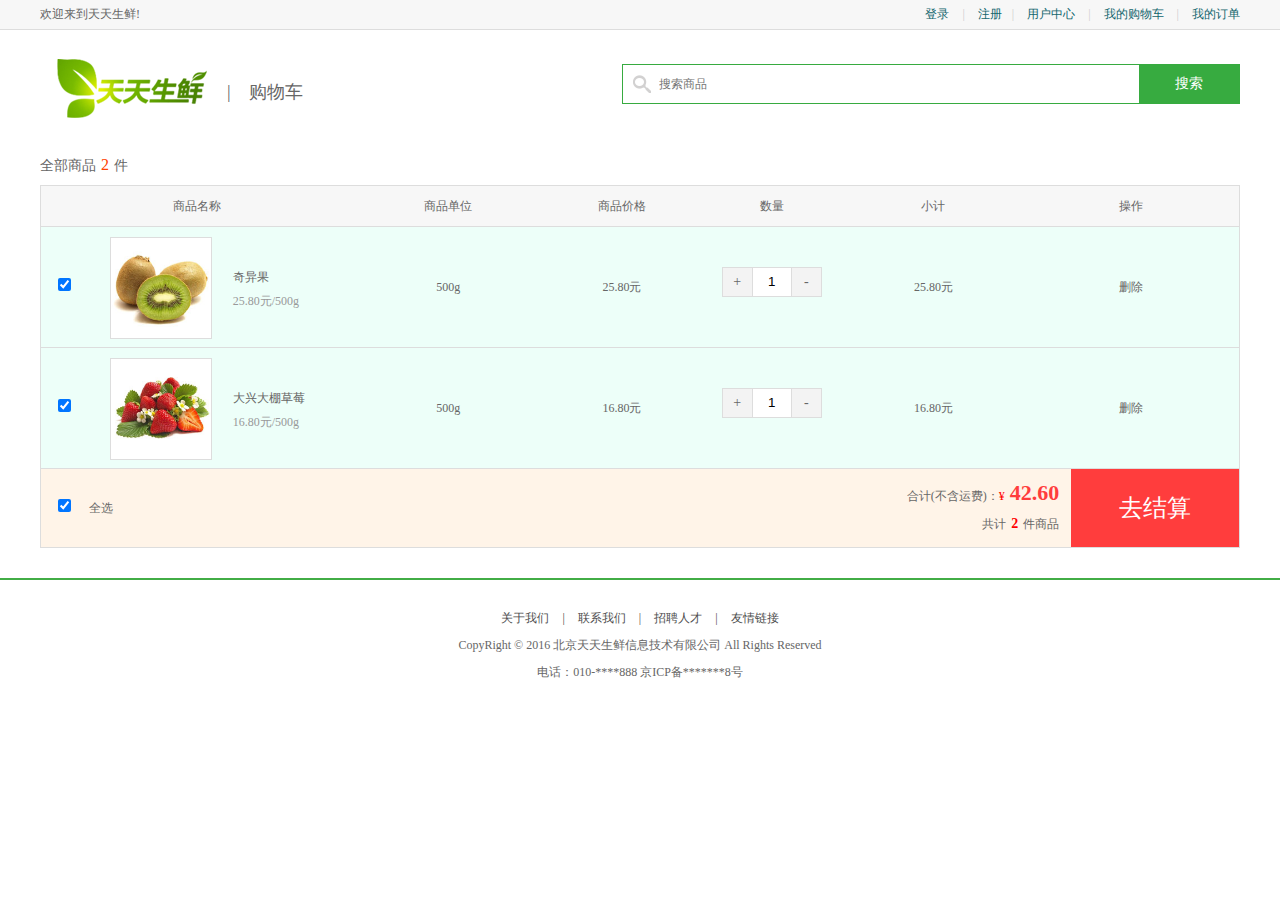
<file: static/cart.html>
<!DOCTYPE html PUBLIC "-//W3C//DTD XHTML 1.0 Transitional//EN" "http://www.w3.org/TR/xhtml1/DTD/xhtml1-transitional.dtd">
<html xmlns="http://www.w3.org/1999/xhtml" xml:lang="en">
<head>
	<meta http-equiv="Content-Type" content="text/html;charset=UTF-8">
	<title>天天生鲜-购物车</title>
	<link rel="stylesheet" type="text/css" href="css/reset.css">
	<link rel="stylesheet" type="text/css" href="css/main.css">
</head>
<body>
	<div class="header_con">
		<div class="header">
			<div class="welcome fl">欢迎来到天天生鲜!</div>
			<div class="fr">
				<div class="login_info fl">
					欢迎您：<em>张 山</em>
				</div>
				<div class="login_btn fl">
					<a href="login.html">登录</a>
					<span>|</span>
					<a href="../templates/register.html">注册</a>
				</div>
				<div class="user_link fl">
					<span>|</span>
					<a href="user_center_info.html">用户中心</a>
					<span>|</span>
					<a href="cart.html">我的购物车</a>
					<span>|</span>
					<a href="user_center_order.html">我的订单</a>
				</div>
			</div>
		</div>		
	</div>

	<div class="search_bar clearfix">
		<a href="index.html" class="logo fl"><img src="images/logo.png"></a>
		<div class="sub_page_name fl">|&nbsp;&nbsp;&nbsp;&nbsp;购物车</div>
		<div class="search_con fr">
			<input type="text" class="input_text fl" name="" placeholder="搜索商品">
			<input type="button" class="input_btn fr" name="" value="搜索">
		</div>		
	</div>

	<div class="total_count">全部商品<em>2</em>件</div>	
	<ul class="cart_list_th clearfix">
		<li class="col01">商品名称</li>
		<li class="col02">商品单位</li>
		<li class="col03">商品价格</li>
		<li class="col04">数量</li>
		<li class="col05">小计</li>
		<li class="col06">操作</li>
	</ul>
	<ul class="cart_list_td clearfix">
		<li class="col01"><input type="checkbox" name="" checked></li>
		<li class="col02"><img src="images/goods/goods012.jpg"></li>
		<li class="col03">奇异果<br><em>25.80元/500g</em></li>
		<li class="col04">500g</li>
		<li class="col05">25.80元</li>
		<li class="col06">
			<div class="num_add">
				<a href="javascript:;" class="add fl">+</a>
				<input type="text" class="num_show fl" value="1">	
				<a href="javascript:;" class="minus fl">-</a>	
			</div>
		</li>
		<li class="col07">25.80元</li>
		<li class="col08"><a href="javascript:;">删除</a></li>
	</ul>

	<ul class="cart_list_td clearfix">
		<li class="col01"><input type="checkbox" name="" checked></li>
		<li class="col02"><img src="images/goods/goods003.jpg"></li>
		<li class="col03">大兴大棚草莓<br><em>16.80元/500g</em></li>
		<li class="col04">500g</li>
		<li class="col05">16.80元</li>
		<li class="col06">
			<div class="num_add">
				<a href="javascript:;" class="add fl">+</a>
				<input type="text" class="num_show fl" value="1">	
				<a href="javascript:;" class="minus fl">-</a>	
			</div>
		</li>
		<li class="col07">16.80元</li>
		<li class="col08"><a href="javascript:;">删除</a></li>
	</ul>
	

	<ul class="settlements">
		<li class="col01"><input type="checkbox" name="" checked=""></li>
		<li class="col02">全选</li>
		<li class="col03">合计(不含运费)：<span>¥</span><em>42.60</em><br>共计<b>2</b>件商品</li>
		<li class="col04"><a href="place_order.html">去结算</a></li>
	</ul>

	<div class="footer">
		<div class="foot_link">
			<a href="#">关于我们</a>
			<span>|</span>
			<a href="#">联系我们</a>
			<span>|</span>
			<a href="#">招聘人才</a>
			<span>|</span>
			<a href="#">友情链接</a>		
		</div>
		<p>CopyRight © 2016 北京天天生鲜信息技术有限公司 All Rights Reserved</p>
		<p>电话：010-****888    京ICP备*******8号</p>
	</div>
	
</body>
</html>
</file>
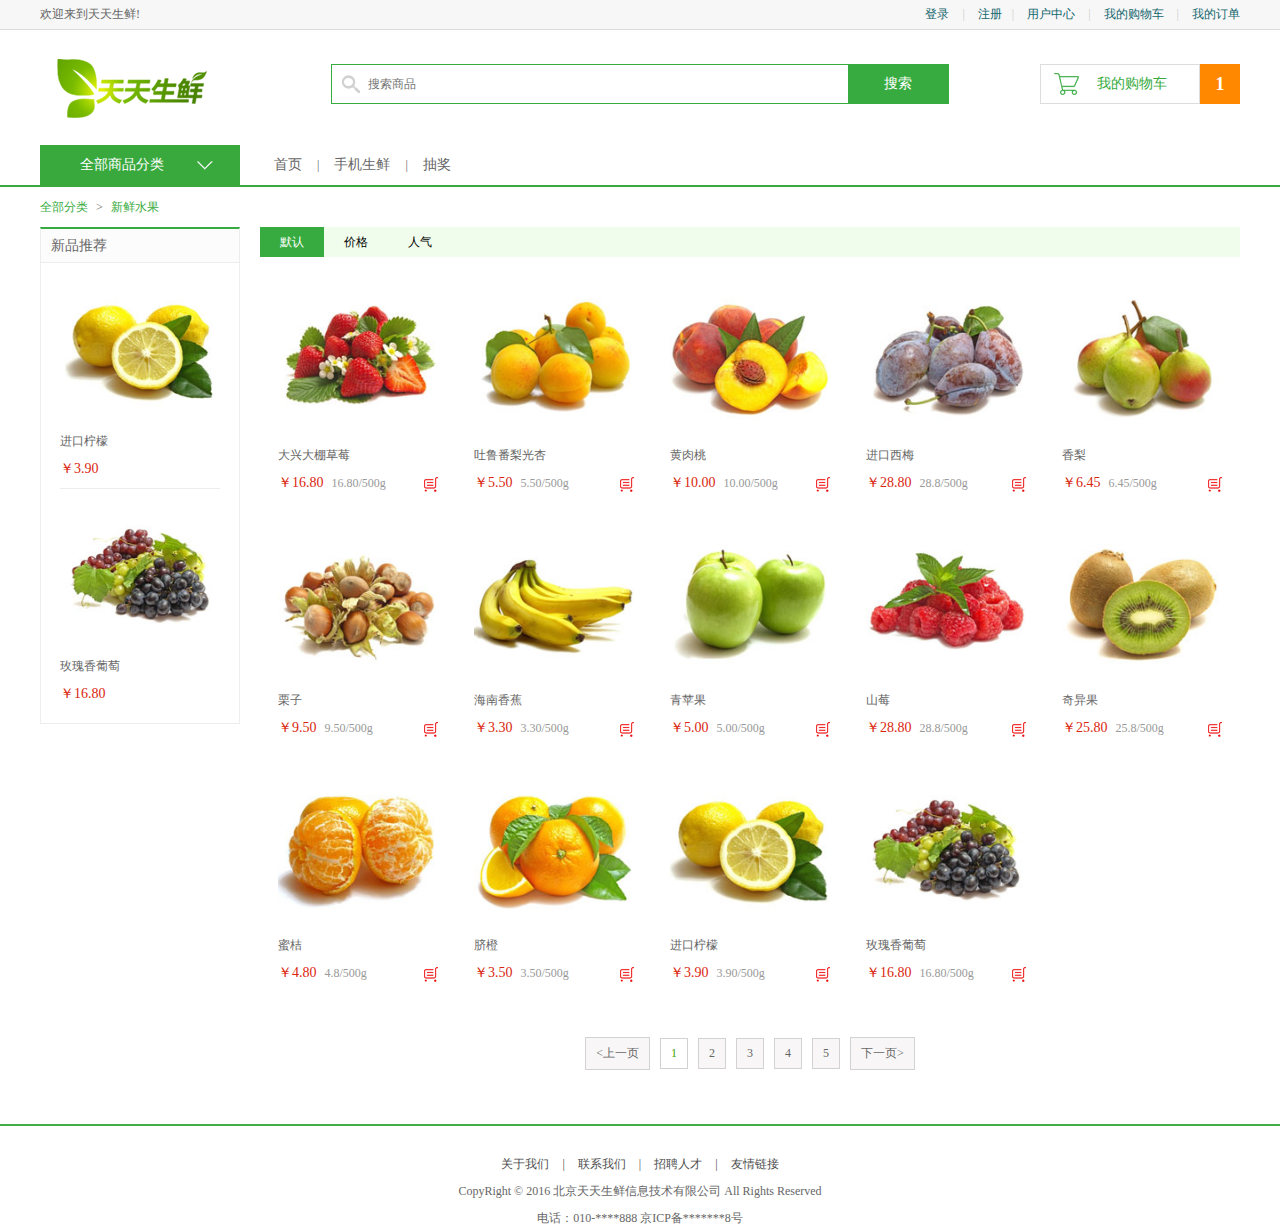
<file: static/list.html>
<!DOCTYPE html PUBLIC "-//W3C//DTD XHTML 1.0 Transitional//EN" "http://www.w3.org/TR/xhtml1/DTD/xhtml1-transitional.dtd">
<html xmlns="http://www.w3.org/1999/xhtml" xml:lang="en">
<head>
	<meta http-equiv="Content-Type" content="text/html;charset=UTF-8">
	<title>天天生鲜-商品列表</title>
	<link rel="stylesheet" type="text/css" href="css/reset.css">
	<link rel="stylesheet" type="text/css" href="css/main.css">
</head>
<body>
	<div class="header_con">
		<div class="header">
			<div class="welcome fl">欢迎来到天天生鲜!</div>
			<div class="fr">
				<div class="login_info fl">
					欢迎您：<em>张 山</em>
				</div>
				<div class="login_btn fl">
					<a href="login.html">登录</a>
					<span>|</span>
					<a href="../templates/register.html">注册</a>
				</div>
				<div class="user_link fl">
					<span>|</span>
					<a href="user_center_info.html">用户中心</a>
					<span>|</span>
					<a href="cart.html">我的购物车</a>
					<span>|</span>
					<a href="user_center_order.html">我的订单</a>
				</div>
			</div>
		</div>		
	</div>

	<div class="search_bar clearfix">
		<a href="index.html" class="logo fl"><img src="images/logo.png"></a>
		<div class="search_con fl">
			<input type="text" class="input_text fl" name="" placeholder="搜索商品">
			<input type="button" class="input_btn fr" name="" value="搜索">
		</div>
		<div class="guest_cart fr">
			<a href="#" class="cart_name fl">我的购物车</a>
			<div class="goods_count fl">1</div>
		</div>
	</div>

	<div class="navbar_con">
		<div class="navbar clearfix">
			<div class="subnav_con fl">
				<h1>全部商品分类</h1>	
				<span></span>			
				<ul class="subnav">
					<li><a href="#" class="fruit">新鲜水果</a></li>
					<li><a href="#" class="seafood">海鲜水产</a></li>
					<li><a href="#" class="meet">猪牛羊肉</a></li>
					<li><a href="#" class="egg">禽类蛋品</a></li>
					<li><a href="#" class="vegetables">新鲜蔬菜</a></li>
					<li><a href="#" class="ice">速冻食品</a></li>
				</ul>
			</div>
			<ul class="navlist fl">
				<li><a href="">首页</a></li>
				<li class="interval">|</li>
				<li><a href="">手机生鲜</a></li>
				<li class="interval">|</li>
				<li><a href="">抽奖</a></li>
			</ul>
		</div>
	</div>

	<div class="breadcrumb">
		<a href="#">全部分类</a>
		<span>></span>
		<a href="#">新鲜水果</a>
	</div>

	<div class="main_wrap clearfix">
		<div class="l_wrap fl clearfix">
			<div class="new_goods">
				<h3>新品推荐</h3>
				<ul>
					<li>
						<a href="#"><img src="images/goods/goods001.jpg"></a>
						<h4><a href="#">进口柠檬</a></h4>
						<div class="prize">￥3.90</div>
					</li>
					<li>
						<a href="#"><img src="images/goods/goods002.jpg"></a>
						<h4><a href="#">玫瑰香葡萄</a></h4>
						<div class="prize">￥16.80</div>
					</li>
				</ul>
			</div>
		</div>

		<div class="r_wrap fr clearfix">
			<div class="sort_bar">
				<a href="#" class="active">默认</a>
				<a href="#">价格</a>
				<a href="#">人气</a>
			</div>

			<ul class="goods_type_list clearfix">
				<li>
					<a href="detail.html"><img src="images/goods/goods003.jpg"></a>
					<h4><a href="detail.html">大兴大棚草莓</a></h4>
					<div class="operate">
						<span class="prize">￥16.80</span>
						<span class="unit">16.80/500g</span>
						<a href="#" class="add_goods" title="加入购物车"></a>
					</div>
				</li>

				<li>
					<a href="#"><img src="images/goods/goods004.jpg"></a>
					<h4><a href="#">吐鲁番梨光杏</a></h4>
					<div class="operate">
						<span class="prize">￥5.50</span>
						<span class="unit">5.50/500g</span>
						<a href="#" class="add_goods" title="加入购物车"></a>
					</div>
				</li>

				<li>
					<a href="#"><img src="images/goods/goods005.jpg"></a>
					<h4><a href="#">黄肉桃</a></h4>
					<div class="operate">
						<span class="prize">￥10.00</span>
						<span class="unit">10.00/500g</span>
						<a href="#" class="add_goods" title="加入购物车"></a>
					</div>
				</li>

				<li>
					<a href="#"><img src="images/goods/goods006.jpg"></a>
					<h4><a href="#">进口西梅</a></h4>
					<div class="operate">
						<span class="prize">￥28.80</span>
						<span class="unit">28.8/500g</span>
						<a href="#" class="add_goods" title="加入购物车"></a>
					</div>
				</li>

				<li>
					<a href="#"><img src="images/goods/goods007.jpg"></a>
					<h4><a href="#">香梨</a></h4>
					<div class="operate">
						<span class="prize">￥6.45</span>
						<span class="unit">6.45/500g</span>
						<a href="#" class="add_goods" title="加入购物车"></a>
					</div>
				</li>

				<li>
					<a href="#"><img src="images/goods/goods008.jpg"></a>
					<h4><a href="#">栗子</a></h4>
					<div class="operate">
						<span class="prize">￥9.50</span>
						<span class="unit">9.50/500g</span>
						<a href="#" class="add_goods" title="加入购物车"></a>
					</div>
				</li>

				<li>
					<a href="#"><img src="images/goods/goods009.jpg"></a>
					<h4><a href="#">海南香蕉</a></h4>
					<div class="operate">
						<span class="prize">￥3.30</span>
						<span class="unit">3.30/500g</span>
						<a href="#" class="add_goods" title="加入购物车"></a>
					</div>
				</li>

				<li>
					<a href="#"><img src="images/goods/goods010.jpg"></a>
					<h4><a href="#">青苹果</a></h4>
					<div class="operate">
						<span class="prize">￥5.00</span>
						<span class="unit">5.00/500g</span>
						<a href="#" class="add_goods" title="加入购物车"></a>
					</div>
				</li>

				<li>
					<a href="#"><img src="images/goods/goods011.jpg"></a>
					<h4><a href="#">山莓</a></h4>
					<div class="operate">
						<span class="prize">￥28.80</span>
						<span class="unit">28.8/500g</span>
						<a href="#" class="add_goods" title="加入购物车"></a>
					</div>
				</li>

				<li>
					<a href="#"><img src="images/goods/goods012.jpg"></a>
					<h4><a href="#">奇异果</a></h4>
					<div class="operate">
						<span class="prize">￥25.80</span>
						<span class="unit">25.8/500g</span>
						<a href="#" class="add_goods" title="加入购物车"></a>
					</div>
				</li>
				<li>
					<a href="#"><img src="images/goods/goods013.jpg"></a>
					<h4><a href="#">蜜桔</a></h4>
					<div class="operate">
						<span class="prize">￥4.80</span>
						<span class="unit">4.8/500g</span>
						<a href="#" class="add_goods" title="加入购物车"></a>
					</div>
				</li>
				<li>
					<a href="#"><img src="images/goods/goods014.jpg"></a>
					<h4><a href="#">脐橙</a></h4>
					<div class="operate">
						<span class="prize">￥3.50</span>
						<span class="unit">3.50/500g</span>
						<a href="#" class="add_goods" title="加入购物车"></a>
					</div>
				</li>
				<li>
					<a href="#"><img src="images/goods/goods001.jpg"></a>
					<h4><a href="#">进口柠檬</a></h4>
					<div class="operate">
						<span class="prize">￥3.90</span>
						<span class="unit">3.90/500g</span>
						<a href="#" class="add_goods" title="加入购物车"></a>
					</div>
				</li>
				<li>
					<a href="#"><img src="images/goods/goods002.jpg"></a>
					<h4><a href="#">玫瑰香葡萄</a></h4>
					<div class="operate">
						<span class="prize">￥16.80</span>
						<span class="unit">16.80/500g</span>
						<a href="#" class="add_goods" title="加入购物车"></a>
					</div>
				</li>
			</ul>

			<div class="pagenation">
				<a href="#"><上一页</a>
				<a href="#" class="active">1</a>
				<a href="#">2</a>
				<a href="#">3</a>
				<a href="#">4</a>
				<a href="#">5</a>
				<a href="#">下一页></a>
			</div>
		</div>
	</div>

	<div class="footer">
		<div class="foot_link">
			<a href="#">关于我们</a>
			<span>|</span>
			<a href="#">联系我们</a>
			<span>|</span>
			<a href="#">招聘人才</a>
			<span>|</span>
			<a href="#">友情链接</a>		
		</div>
		<p>CopyRight © 2016 北京天天生鲜信息技术有限公司 All Rights Reserved</p>
		<p>电话：010-****888    京ICP备*******8号</p>
	</div>
	
</body>
</html>
</file>
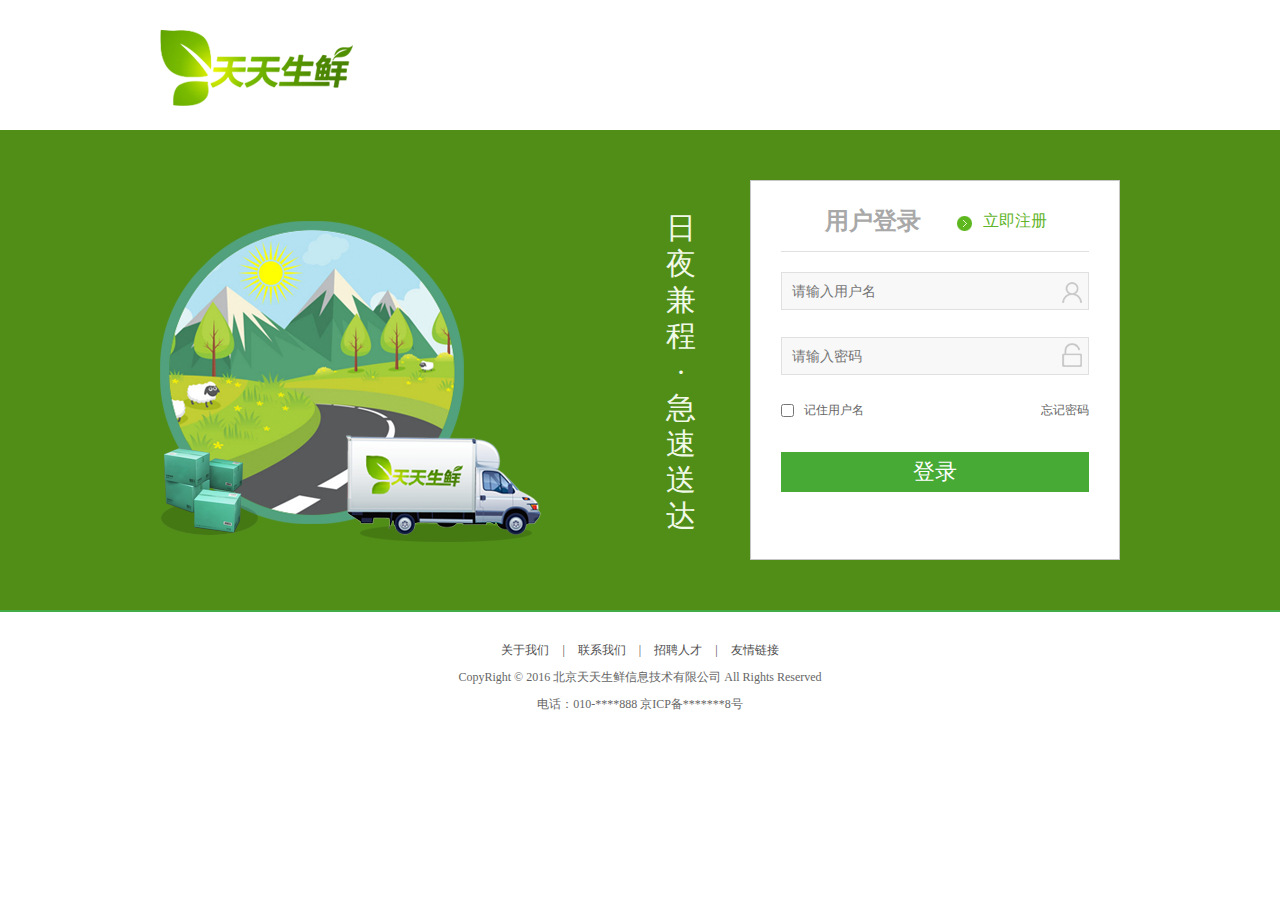
<file: static/login.html>
<!DOCTYPE html PUBLIC "-//W3C//DTD XHTML 1.0 Transitional//EN" "http://www.w3.org/TR/xhtml1/DTD/xhtml1-transitional.dtd">
<html xmlns="http://www.w3.org/1999/xhtml" xml:lang="en">
<head>
	<meta http-equiv="Content-Type" content="text/html;charset=UTF-8">
	<title>天天生鲜-登录</title>
	<link rel="stylesheet" type="text/css" href="css/reset.css">
	<link rel="stylesheet" type="text/css" href="css/main.css">
</head>
<body>
	<div class="login_top clearfix">
		<a href="index.html" class="login_logo"><img src="images/logo02.png"></a>	
	</div>

	<div class="login_form_bg">
		<div class="login_form_wrap clearfix">
			<div class="login_banner fl"></div>
			<div class="slogan fl">日夜兼程 · 急速送达</div>
			<div class="login_form fr">
				<div class="login_title clearfix">
					<h1>用户登录</h1>
					<a href="#">立即注册</a>
				</div>
				<div class="form_input">
					<form>
						<input type="text" name="username" class="name_input" placeholder="请输入用户名">
						<div class="user_error">输入错误</div>
						<input type="password" name="pwd" class="pass_input" placeholder="请输入密码">
						<div class="pwd_error">输入错误</div>
						<div class="more_input clearfix">
							<input type="checkbox" name="">
							<label>记住用户名</label>
							<a href="#">忘记密码</a>
						</div>
						<input type="submit" name="" value="登录" class="input_submit">
					</form>
				</div>
			</div>
		</div>
	</div>

	<div class="footer no-mp">
		<div class="foot_link">
			<a href="#">关于我们</a>
			<span>|</span>
			<a href="#">联系我们</a>
			<span>|</span>
			<a href="#">招聘人才</a>
			<span>|</span>
			<a href="#">友情链接</a>		
		</div>
		<p>CopyRight © 2016 北京天天生鲜信息技术有限公司 All Rights Reserved</p>
		<p>电话：010-****888    京ICP备*******8号</p>
	</div>
	
</body>
</html>
</file>
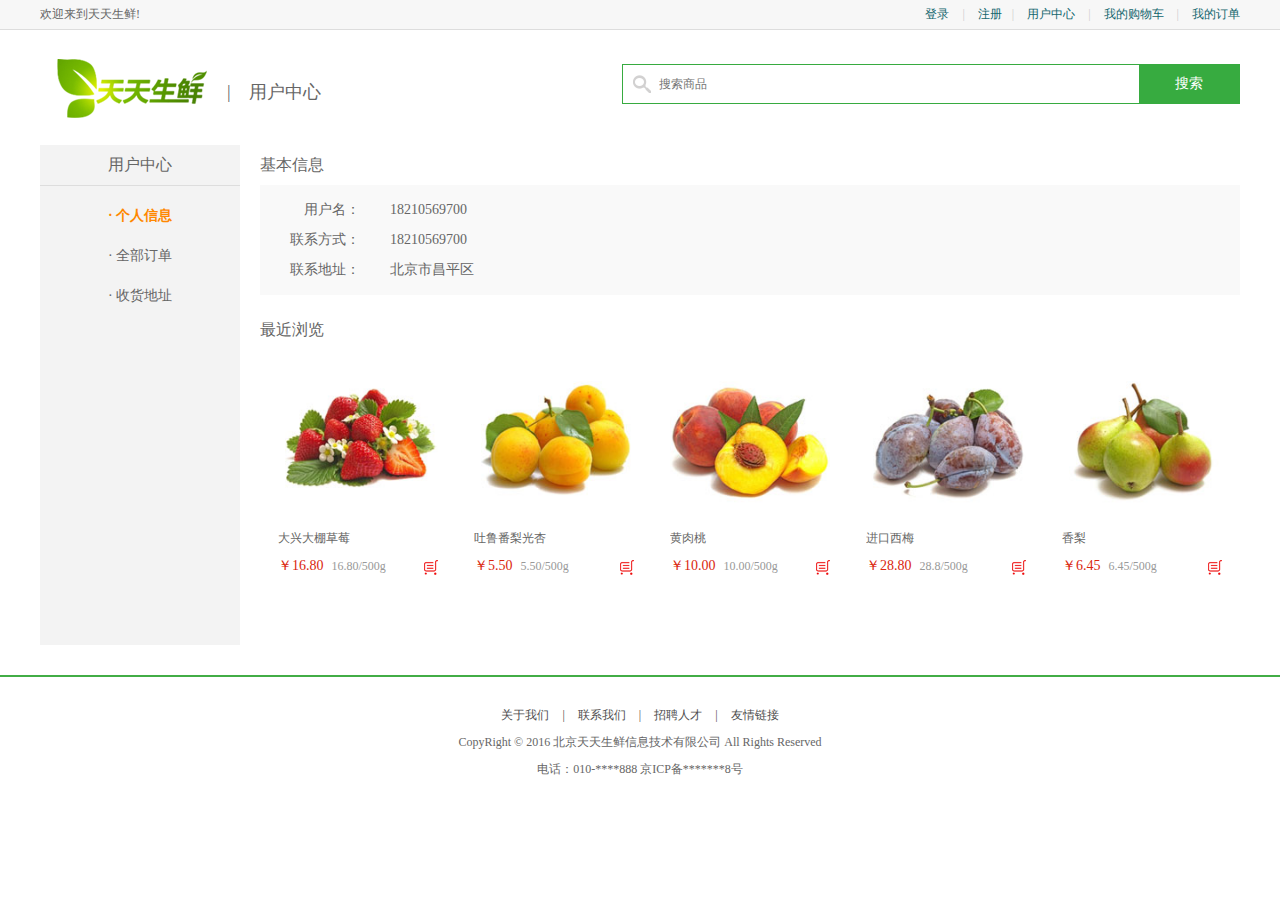
<file: static/user_center_info.html>
<!DOCTYPE html PUBLIC "-//W3C//DTD XHTML 1.0 Transitional//EN" "http://www.w3.org/TR/xhtml1/DTD/xhtml1-transitional.dtd">
<html xmlns="http://www.w3.org/1999/xhtml" xml:lang="en">
<head>
	<meta http-equiv="Content-Type" content="text/html;charset=UTF-8">
	<title>天天生鲜-用户中心</title>
	<link rel="stylesheet" type="text/css" href="css/reset.css">
	<link rel="stylesheet" type="text/css" href="css/main.css">
</head>
<body>
	<div class="header_con">
		<div class="header">
			<div class="welcome fl">欢迎来到天天生鲜!</div>
			<div class="fr">
				<div class="login_info fl">
					欢迎您：<em>张 山</em>
				</div>
				<div class="login_btn fl">
					<a href="login.html">登录</a>
					<span>|</span>
					<a href="../templates/register.html">注册</a>
				</div>
				<div class="user_link fl">
					<span>|</span>
					<a href="user_center_info.html">用户中心</a>
					<span>|</span>
					<a href="cart.html">我的购物车</a>
					<span>|</span>
					<a href="user_center_order.html">我的订单</a>
				</div>
			</div>
		</div>		
	</div>

	<div class="search_bar clearfix">
		<a href="index.html" class="logo fl"><img src="images/logo.png"></a>
		<div class="sub_page_name fl">|&nbsp;&nbsp;&nbsp;&nbsp;用户中心</div>
		<div class="search_con fr">
			<input type="text" class="input_text fl" name="" placeholder="搜索商品">
			<input type="button" class="input_btn fr" name="" value="搜索">
		</div>		
	</div>

	<div class="main_con clearfix">
		<div class="left_menu_con clearfix">
			<h3>用户中心</h3>
			<ul>
				<li><a href="user_center_info.html" class="active">· 个人信息</a></li>
				<li><a href="user_center_order.html">· 全部订单</a></li>
				<li><a href="user_center_site.html">· 收货地址</a></li>
			</ul>
		</div>
		<div class="right_content clearfix">
				<div class="info_con clearfix">
				<h3 class="common_title2">基本信息</h3>
						<ul class="user_info_list">
							<li><span>用户名：</span>18210569700</li>
							<li><span>联系方式：</span>18210569700</li>
							<li><span>联系地址：</span>北京市昌平区</li>			
						</ul>
				</div>
				
				<h3 class="common_title2">最近浏览</h3>
				<div class="has_view_list">
					<ul class="goods_type_list clearfix">
				<li>
					<a href="detail.html"><img src="images/goods/goods003.jpg"></a>
					<h4><a href="detail.html">大兴大棚草莓</a></h4>
					<div class="operate">
						<span class="prize">￥16.80</span>
						<span class="unit">16.80/500g</span>
						<a href="#" class="add_goods" title="加入购物车"></a>
					</div>
				</li>

				<li>
					<a href="#"><img src="images/goods/goods004.jpg"></a>
					<h4><a href="#">吐鲁番梨光杏</a></h4>
					<div class="operate">
						<span class="prize">￥5.50</span>
						<span class="unit">5.50/500g</span>
						<a href="#" class="add_goods" title="加入购物车"></a>
					</div>
				</li>

				<li>
					<a href="#"><img src="images/goods/goods005.jpg"></a>
					<h4><a href="#">黄肉桃</a></h4>
					<div class="operate">
						<span class="prize">￥10.00</span>
						<span class="unit">10.00/500g</span>
						<a href="#" class="add_goods" title="加入购物车"></a>
					</div>
				</li>

				<li>
					<a href="#"><img src="images/goods/goods006.jpg"></a>
					<h4><a href="#">进口西梅</a></h4>
					<div class="operate">
						<span class="prize">￥28.80</span>
						<span class="unit">28.8/500g</span>
						<a href="#" class="add_goods" title="加入购物车"></a>
					</div>
				</li>

				<li>
					<a href="#"><img src="images/goods/goods007.jpg"></a>
					<h4><a href="#">香梨</a></h4>
					<div class="operate">
						<span class="prize">￥6.45</span>
						<span class="unit">6.45/500g</span>
						<a href="#" class="add_goods" title="加入购物车"></a>
					</div>
				</li>
			</ul>
		</div>
		</div>
	</div>



	<div class="footer">
		<div class="foot_link">
			<a href="#">关于我们</a>
			<span>|</span>
			<a href="#">联系我们</a>
			<span>|</span>
			<a href="#">招聘人才</a>
			<span>|</span>
			<a href="#">友情链接</a>		
		</div>
		<p>CopyRight © 2016 北京天天生鲜信息技术有限公司 All Rights Reserved</p>
		<p>电话：010-****888    京ICP备*******8号</p>
	</div>
	
</body>
</html>
</file>
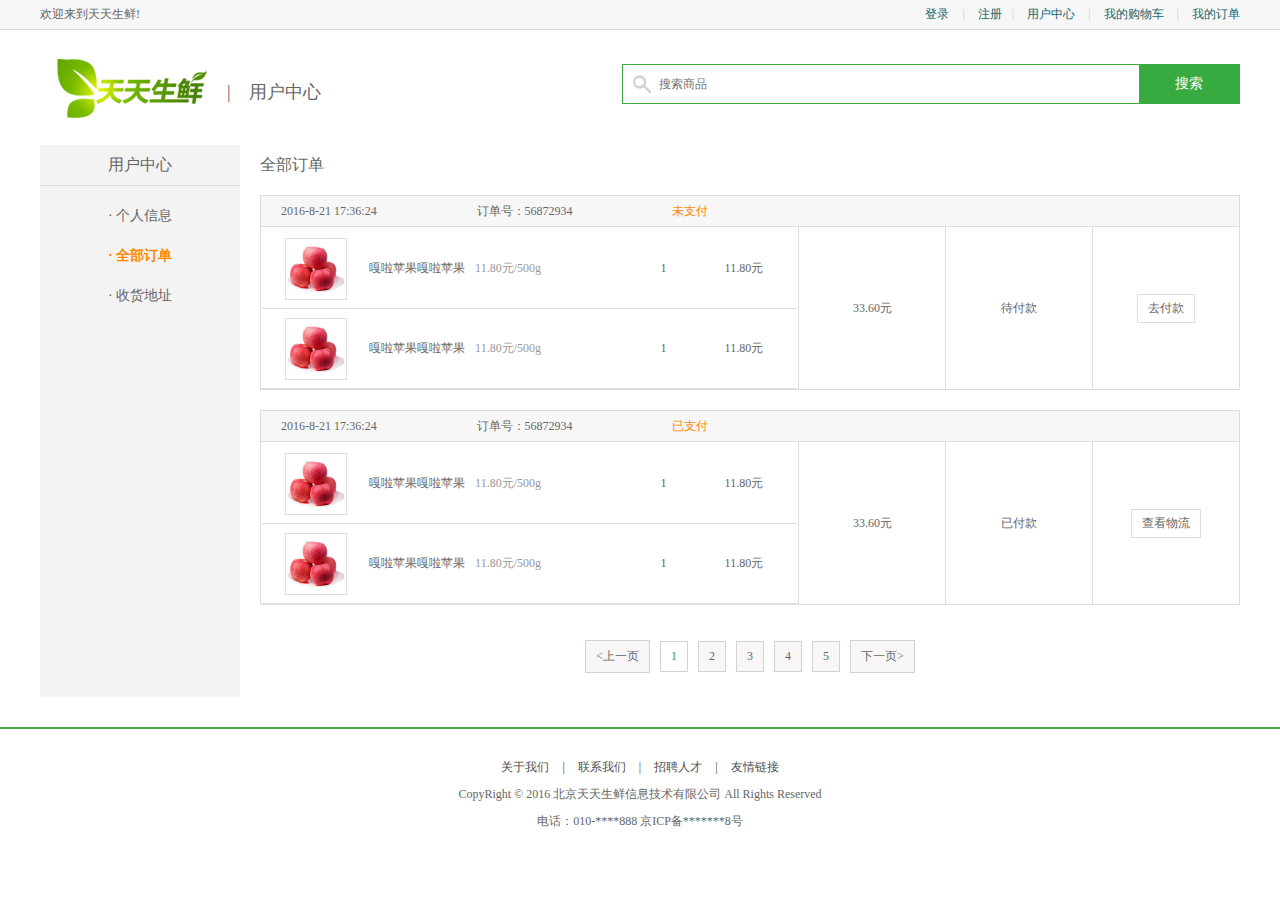
<file: static/user_center_order.html>
<!DOCTYPE html PUBLIC "-//W3C//DTD XHTML 1.0 Transitional//EN" "http://www.w3.org/TR/xhtml1/DTD/xhtml1-transitional.dtd">
<html xmlns="http://www.w3.org/1999/xhtml" xml:lang="en">
<head>
	<meta http-equiv="Content-Type" content="text/html;charset=UTF-8">
	<title>天天生鲜-用户中心</title>
	<link rel="stylesheet" type="text/css" href="css/reset.css">
	<link rel="stylesheet" type="text/css" href="css/main.css">
</head>
<body>
	<div class="header_con">
		<div class="header">
			<div class="welcome fl">欢迎来到天天生鲜!</div>
			<div class="fr">
				<div class="login_info fl">
					欢迎您：<em>张 山</em>
				</div>
				<div class="login_btn fl">
					<a href="login.html">登录</a>
					<span>|</span>
					<a href="../templates/register.html">注册</a>
				</div>
				<div class="user_link fl">
					<span>|</span>
					<a href="user_center_info.html">用户中心</a>
					<span>|</span>
					<a href="cart.html">我的购物车</a>
					<span>|</span>
					<a href="user_center_order.html">我的订单</a>
				</div>
			</div>
		</div>		
	</div>

	<div class="search_bar clearfix">
		<a href="index.html" class="logo fl"><img src="images/logo.png"></a>
		<div class="sub_page_name fl">|&nbsp;&nbsp;&nbsp;&nbsp;用户中心</div>
		<div class="search_con fr">
			<input type="text" class="input_text fl" name="" placeholder="搜索商品">
			<input type="button" class="input_btn fr" name="" value="搜索">
		</div>		
	</div>

	<div class="main_con clearfix">
		<div class="left_menu_con clearfix">
			<h3>用户中心</h3>
			<ul>
				<li><a href="user_center_info.html">· 个人信息</a></li>
				<li><a href="user_center_order.html" class="active">· 全部订单</a></li>
				<li><a href="user_center_site.html">· 收货地址</a></li>
			</ul>
		</div>
		<div class="right_content clearfix">
				<h3 class="common_title2">全部订单</h3>
				<ul class="order_list_th w978 clearfix">
					<li class="col01">2016-8-21 17:36:24</li>
					<li class="col02">订单号：56872934</li>
					<li class="col02 stress">未支付</li>		
				</ul>

				<table class="order_list_table w980">
					<tbody>
						<tr>
							<td width="55%">
								<ul class="order_goods_list clearfix">					
									<li class="col01"><img src="images/goods02.jpg"></li>
									<li class="col02">嘎啦苹果嘎啦苹果<em>11.80元/500g</em></li>	
									<li class="col03">1</li>
									<li class="col04">11.80元</li>	
								</ul>
								<ul class="order_goods_list clearfix">					
									<li class="col01"><img src="images/goods02.jpg"></li>
									<li class="col02">嘎啦苹果嘎啦苹果<em>11.80元/500g</em></li>	
									<li class="col03">1</li>
									<li class="col04">11.80元</li>	
								</ul>
							</td>
							<td width="15%">33.60元</td>
							<td width="15%">待付款</td>
							<td width="15%"><a href="#" class="oper_btn">去付款</a></td>
						</tr>
					</tbody>
				</table>
				
				<ul class="order_list_th w978 clearfix">
					<li class="col01">2016-8-21 17:36:24</li>
					<li class="col02">订单号：56872934</li>
					<li class="col02 stress">已支付</li>			
				</ul>
				<table class="order_list_table w980">
					<tbody>
						<tr>
							<td width="55%">
								<ul class="order_goods_list clearfix">					
									<li class="col01"><img src="images/goods02.jpg"></li>
									<li class="col02">嘎啦苹果嘎啦苹果<em>11.80元/500g</em></li>	
									<li class="col03">1</li>
									<li class="col04">11.80元</li>	
								</ul>
								<ul class="order_goods_list clearfix">					
									<li class="col01"><img src="images/goods02.jpg"></li>
									<li class="col02">嘎啦苹果嘎啦苹果<em>11.80元/500g</em></li>	
									<li class="col03">1</li>
									<li class="col04">11.80元</li>	
								</ul>
							</td>
							<td width="15%">33.60元</td>
							<td width="15%">已付款</td>
							<td width="15%"><a href="#" class="oper_btn">查看物流</a></td>
						</tr>
					</tbody>
				</table>

				<div class="pagenation">
					<a href="#"><上一页</a>
					<a href="#" class="active">1</a>
					<a href="#">2</a>
					<a href="#">3</a>
					<a href="#">4</a>
					<a href="#">5</a>
					<a href="#">下一页></a>
				</div>
		</div>
	</div>



	<div class="footer">
		<div class="foot_link">
			<a href="#">关于我们</a>
			<span>|</span>
			<a href="#">联系我们</a>
			<span>|</span>
			<a href="#">招聘人才</a>
			<span>|</span>
			<a href="#">友情链接</a>		
		</div>
		<p>CopyRight © 2016 北京天天生鲜信息技术有限公司 All Rights Reserved</p>
		<p>电话：010-****888    京ICP备*******8号</p>
	</div>
	
</body>
</html>
</file>
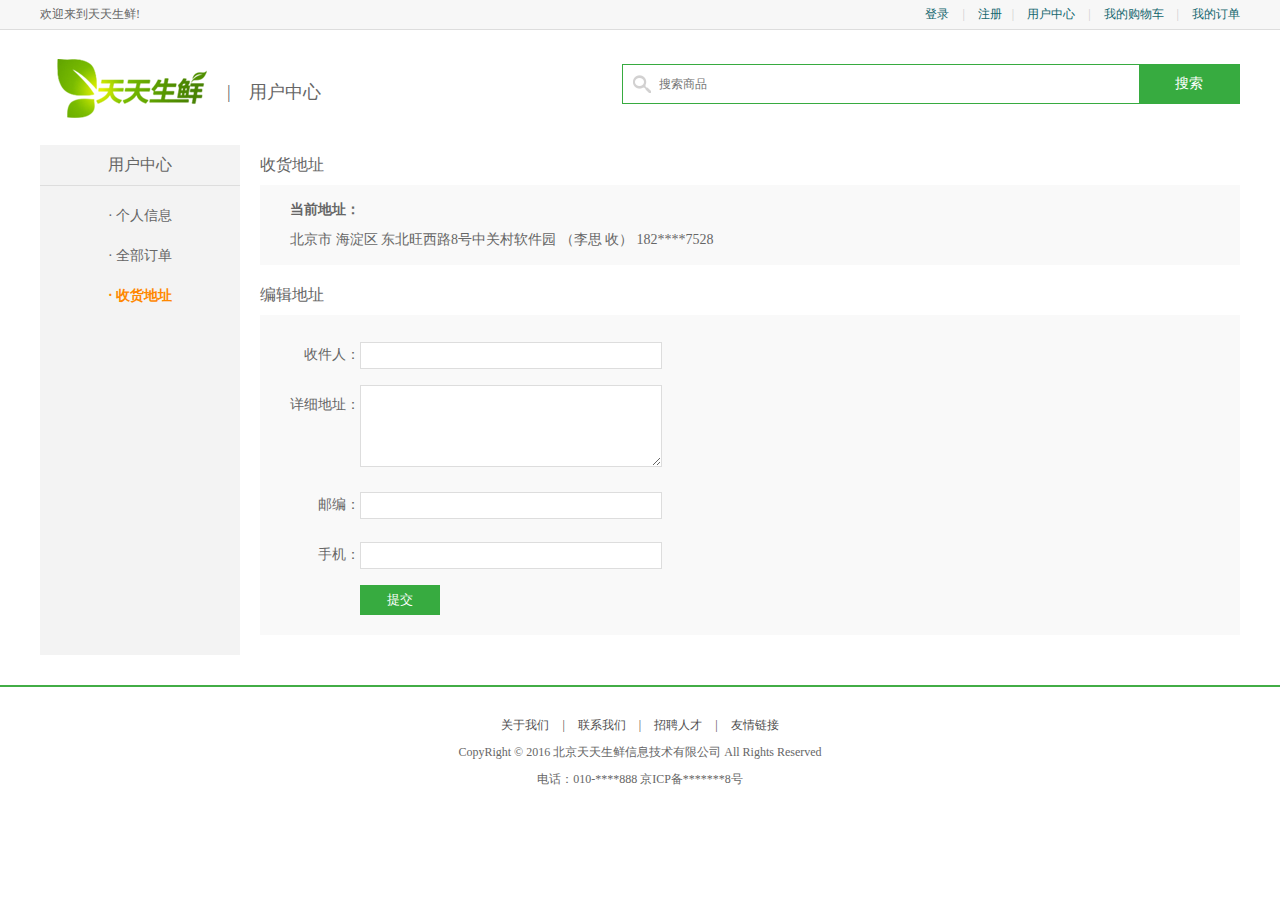
<file: static/user_center_site.html>
<!DOCTYPE html PUBLIC "-//W3C//DTD XHTML 1.0 Transitional//EN" "http://www.w3.org/TR/xhtml1/DTD/xhtml1-transitional.dtd">
<html xmlns="http://www.w3.org/1999/xhtml" xml:lang="en">
<head>
	<meta http-equiv="Content-Type" content="text/html;charset=UTF-8">
	<title>天天生鲜-用户中心</title>
	<link rel="stylesheet" type="text/css" href="css/reset.css">
	<link rel="stylesheet" type="text/css" href="css/main.css">
</head>
<body>
	<div class="header_con">
		<div class="header">
			<div class="welcome fl">欢迎来到天天生鲜!</div>
			<div class="fr">
				<div class="login_info fl">
					欢迎您：<em>张 山</em>
				</div>
				<div class="login_btn fl">
					<a href="login.html">登录</a>
					<span>|</span>
					<a href="../templates/register.html">注册</a>
				</div>
				<div class="user_link fl">
					<span>|</span>
					<a href="user_center_info.html">用户中心</a>
					<span>|</span>
					<a href="cart.html">我的购物车</a>
					<span>|</span>
					<a href="user_center_order.html">我的订单</a>
				</div>
			</div>
		</div>		
	</div>

	<div class="search_bar clearfix">
		<a href="index.html" class="logo fl"><img src="images/logo.png"></a>
		<div class="sub_page_name fl">|&nbsp;&nbsp;&nbsp;&nbsp;用户中心</div>
		<div class="search_con fr">
			<input type="text" class="input_text fl" name="" placeholder="搜索商品">
			<input type="button" class="input_btn fr" name="" value="搜索">
		</div>		
	</div>

	<div class="main_con clearfix">
		<div class="left_menu_con clearfix">
			<h3>用户中心</h3>
			<ul>
				<li><a href="user_center_info.html">· 个人信息</a></li>
				<li><a href="user_center_order.html">· 全部订单</a></li>
				<li><a href="user_center_site.html" class="active">· 收货地址</a></li>
			</ul>
		</div>
		<div class="right_content clearfix">
				<h3 class="common_title2">收货地址</h3>
				<div class="site_con">
					<dl>
						<dt>当前地址：</dt>
						<dd>北京市 海淀区 东北旺西路8号中关村软件园 （李思 收） 182****7528</dd>
					</dl>					
				</div>
				<h3 class="common_title2">编辑地址</h3>
				<div class="site_con">
					<form>
						<div class="form_group">
							<label>收件人：</label>
							<input type="text" name="">
						</div>
						<div class="form_group form_group2">
							<label>详细地址：</label>
							<textarea class="site_area"></textarea>
						</div>
						<div class="form_group">
							<label>邮编：</label>
							<input type="text" name="">
						</div>
						<div class="form_group">
							<label>手机：</label>
							<input type="text" name="">
						</div>

						<input type="submit" name="" value="提交" class="info_submit">
					</form>
				</div>
		</div>
	</div>



	<div class="footer">
		<div class="foot_link">
			<a href="#">关于我们</a>
			<span>|</span>
			<a href="#">联系我们</a>
			<span>|</span>
			<a href="#">招聘人才</a>
			<span>|</span>
			<a href="#">友情链接</a>		
		</div>
		<p>CopyRight © 2016 北京天天生鲜信息技术有限公司 All Rights Reserved</p>
		<p>电话：010-****888    京ICP备*******8号</p>
	</div>
	
</body>
</html>
</file>
<file: static/css/main.css>
body{font-family:'Microsoft Yahei';font-size:12px;color:#666;}
html,body{height:100%}
/* 顶部样式 */
.header_con{
	background-color:#f7f7f7;
	height:29px;
	border-bottom:1px solid #dddddd
}

.header{
	width:1200px;
	height:29px;
	margin:0 auto;
}

.welcome,.login_info,.login_btn,.user_link{
	line-height:29px;
}

.login_info{
	display:none;
}

.login_info em{color:#ff8800}

.login_btn a,.user_link a{
	color:#13666E;
}

.login_btn a:hover,.user_link a:hover{
	color:#ff8800;
}

.login_btn span,.user_link span{
	color:#cecece;
	margin:0 10px;
}


/* logo、搜索框、购物车样式 */

.search_bar{width:1200px;height:115px;margin:0 auto;}
.logo{width:150px;height:59px;margin:29px 0 0 17px;}

.search_con{width:616px;height:38px;border:1px solid #37ab40;margin:34px 0 0 124px;background:url(../images/icons.png) 10px -338px no-repeat;}
.search_con .input_text{width:470px;height:34px;border:0px;margin:2px 0 0 36px;outline:none;font-size:12px;color:#737272;font-family:'Microsoft Yahei'}

.search_con .input_btn{
	width:100px;height:38px;background-color:#37ab40;border:0px;font-size:14px;color:#fff;font-family:'Microsoft Yahei';outline:none;cursor:pointer;
}

.guest_cart{
	width:200px;height:40px;margin-top:34px;
}

.guest_cart .cart_name{
	width:158px;height:38px;line-height:38px;border:1px solid #dddddd;display:block;background:url(../images/icons.png) 13px -300px no-repeat;font-size:14px;color:#37ab40;text-indent:56px;
}

.guest_cart .goods_count{
	width:40px;height:40px;text-align:center;line-height:40px;font-size:18px;
	font-weight:bold;color:#fff;background-color:#ff8800;
}


/* 菜单、幻灯片样式 */

.navbar_con{height:40px;border-bottom:2px solid #39a93e}
.navbar{width:1200px;margin:0 auto;}
.navbar h1{width:200px;height:40px;line-height:40px;text-align: center;font-size:14px;color:#fff;background-color:#39a93e;}

.navbar .subnav_con{width:200px;height:40px;background-color:#39a93e;position:relative;cursor:pointer;}

.navbar .subnav_con h1{position:absolute;left:0;top:0;text-align:left;text-indent:40px}
.navbar .subnav_con span{display:block;width:16px;height:9px;background:url(../images/down.png) no-repeat;position:absolute;right:27px;top:16px;transition:all 300ms ease-in;
}

.navbar .subnav_con:hover span{transform:rotateZ(180deg)}

.navbar .subnav_con .subnav{position:absolute;left:0;top:40px;display:none;border-top:2px solid  #39a93e;}
.navbar .subnav_con:hover .subnav{display:block;}


.navlist{margin-left:34px;}
.navlist li{height:40px;float:left;line-height:40px;}
.navlist li a{color:#666;font-size:14px}
.navlist li a:hover{color:#ff8800}
.navlist .interval{margin:0 15px;}


.center_con{width:1200px;height:270px;margin:0 auto;}
.subnav{width:198px;height:270px;border-left:1px solid #eee;border-right:1px solid #eee;}
.subnav li{height:44px;border-bottom:1px solid #eee;background:url(../images/icons.png) 178px -257px no-repeat #fff;}

.subnav li a{display:block;height:44px;line-height:44px;text-indent:71px;font-size:14px;color:#333}
.subnav li a:hover{color:#ff8800}

.subnav li .fruit{background:url(../images/icons.png) 28px 0px no-repeat;}
.subnav li .seafood{background:url(../images/icons.png) 28px -43px no-repeat;}
.subnav li .meet{background:url(../images/icons.png) 28px -86px no-repeat;}
.subnav li .egg{background:url(../images/icons.png) 28px -132px no-repeat;}
.subnav li .vegetables{background:url(../images/icons.png) 28px -174px no-repeat;}
.subnav li .ice{background:url(../images/icons.png) 28px -220px no-repeat;}


.slide{width:760px;height:270px;position:relative;overflow:hidden;}
.slide .slide_pics{position:relative;left:0;top:0;width:760px;height:270px;}
.slide .slide_pics li{width:760px;height:270px;position:absolute;left:0;top:0}
.slide .prev,.slide .next{width:17px;height:23px;background:url(../images/icons.png) left -388px no-repeat;position:absolute;left:11px;top:122px;cursor:pointer;}
.slide .next{background-position:left -428px;left:732px;}
.points{width:100%;height:11px;position:absolute;left:0;top:250px;text-align:center;}
.points li{display:inline-block;width:11px;height:11px;margin:0 5px;background-color:#9f9f9f;border-radius:50%;cursor:pointer;}
.points li.active{background-color:#cecece}

.adv{width:240px;height:270px; overflow:hidden; background-color:gold;}
.adv a{display:block;float:left;}


/* 商品列表样式 */

.list_model{width:1200px;height:340px;margin:15px auto 0;}
.list_title{height:40px;border-bottom:2px solid #42ad46}
.list_title h3{height:40px;line-height:40px;font-size:16px;color:#37ab40;font-weight:bold;}
.list_title .subtitle{height:20px;line-height:20px;margin-top:15px;}
.list_title .subtitle span{color:#666;margin:0 10px 0 20px;}
.list_title .subtitle a{color:#666;margin:0 5px;}
.list_title .subtitle a:hover,.goods_more:hover{color:#ff8800}
.goods_more{height:20px;margin-top:15px;color:#666}

.goods_con{height:300px;}
.goods_banner{width:200px;height:300px;}
.goods_banner img{width:200px;height:300px;}

.goods_list{width:1000px;height:299px;border-bottom:1px solid #ededed}
.goods_list li{height:299px;width:249px;border-right:1px solid #ededed;float:left}
.goods_list li:hover{width:248px;height:297px;border:1px solid gold;}
.goods_list li:hover img{opacity:0.8}

.goods_list li h4{width:200px;height:50px;margin:20px auto 0;text-align:center;}
.goods_list li h4 a{font-size:14px;color:#666;font-weight:normal;line-height:24px;}
.goods_list li h4 a:hover{color:#ff8800}

.goods_list li img{display:block;width:180px;height:180px;margin:0 auto;}
.goods_list li .prize{text-align:center;font-size:20px;color:#c40000;margin-top:5px;}

/* 页面底部样式 */
.footer{
	border-top:2px solid #42ad46;
	margin:30px 0;
}

.foot_link{text-align:center;margin-top:30px;}
.foot_link a,.foot_link span{color:#4e4e4e;}
.foot_link a:hover{color:#ff8800}
.foot_link span{padding:0 10px}
.footer p{text-align:center; margin-top:10px;}


/* 二级页面面包屑导航 */
.breadcrumb{
	width:1200px;height:40px;margin:0 auto;
}
.breadcrumb a{line-height:40px;color:#37ab40}
.breadcrumb a:hover{color:#ff8800}
.breadcrumb span{line-height:40px;color:#666;padding:0 5px;}


.main_wrap{width:1200px;margin:0 auto;}
.l_wrap{width:200px;}
.r_wrap{width:980px;}


/* 新品推荐样式 */

.new_goods{
	border:1px solid #ededed;
	border-top:2px solid #37ab40;
	padding-bottom:10px;
}

.new_goods h3{
	height:33px;line-height:33px;background-color:#fcfcfc;border-bottom:1px solid #ededed;font-size:14px;font-weight:normal;text-indent:10px;
}

.new_goods ul{width:160px;margin:0 auto;overflow:hidden;}
.new_goods li{border-bottom:1px solid #ededed;margin-bottom:-1px;}
.new_goods li img{display:block;width:150px;height:150px;margin:10px auto;}
.new_goods li h4{width:160px;margin:0 auto;}
.new_goods li h4 a{font-weight:normal;color:#666;display:block;width:160px;overflow:hidden;white-space:nowrap;text-overflow:ellipsis;}
.new_goods li .prize{font-size:14px;color:#da260e;margin:10px auto;}



/* 商品列表样式 */

.sort_bar{height:30px;background-color:#f0fdec}
.sort_bar a{display:block;height:30px;line-height:30px;padding:0 20px;float:left;color:#000}
.sort_bar .active{background-color:#37ab40;color:#fff;}


.goods_type_list{
	margin:10px auto 0;
}

.goods_type_list li{
	width:196px;
	float:left;
	margin-bottom:10px
}

.goods_type_list li img{width:160px;height:160px;display:block;margin:10px auto;}
.goods_type_list li h4{width:160px;margin:0 auto;}
.goods_type_list li h4 a{font-weight:normal;color:#666;display:block;width:160px;overflow:hidden;white-space:nowrap;text-overflow:ellipsis;}
.operate{width:160px;margin:10px auto;position:relative;}
.goods_type_list .operate .prize{color:#da260e; font-size:14px;} 
.goods_type_list .operate .unit{color:#999;padding-left:5px;}
.goods_type_list .operate .add_goods{display:inline-block;width:15px;height:15px;background:url(../images/shop_cart.png);position:absolute;right:0;top:3px;}


/* 分页样式 */

.pagenation{height:32px;text-align:center;font-size:0;margin:30px auto;}
.pagenation a{display:inline-block;border:1px solid #d2d2d2;background-color:#f8f6f7;font-size:12px;padding:7px 10px;color:#666;margin:5px}

.pagenation .active{background-color:#fff;color:#43a200}


/* 商品详情样式 */
.goods_detail_con{
	width:1198px;
	height:398px;
	border:1px solid #ededed;
	margin:0 auto 20px;
}

.goods_detail_pic{width:350px;height:350px;margin:24px 0 0 24px;}
.goods_detail_list{
	width:730px;height:350px;margin:24px 24px 0 0;
}
.goods_detail_list h3{font-size:24px;line-height:24px;color:#666;font-weight:normal;}
.goods_detail_list p{color:#666;line-height:40px;}
.prize_bar{height:72px;background-color:#fff5f5;line-height:72px;}
.prize_bar .show_pirze{font-size:20px;color:#ff3e3e;padding-left:20px}
.prize_bar .show_pirze em{font-style:normal;font-size:36px;padding-left:10px}
.prize_bar .show_unit{padding-left:150px}

.goods_num{height:52px;margin-top:19px;}
.goods_num .num_name{width:70px;height:52px;line-height:52px;}
.goods_num .num_add{width:75px;height:50px;border:1px solid #dddddd}
.goods_num .num_add input{width:49px;height:50px;text-align:center;line-height:50px;border:0px;outline:none;font-size:14px;color:#666}
.goods_num .num_add .add,.goods_num .num_add .minus{width:25px;line-height:25px;text-align:center;border-left:1px solid #ddd;border-bottom:1px solid #ddd;color:#666;font-size:14px}
.goods_num .num_add .minus{border-bottom:0px}

.total{height:35px;line-height:35px;margin-top:25px;}
.total em{font-style:normal;color:#ff3e3e;font-size:18px}

.operate_btn{height:40px;margin-top:35px;font-size:0;position:relative;}
.operate_btn .buy_btn,.operate_btn .add_cart{display:inline-block;width:178px;height:38px;border:1px solid #c40000;font-size:14px;color:#c40000;line-height:38px;text-align:center;background-color:#ffeded;}
.operate_btn .add_cart{background-color:#c40000;color:#fff;margin-left:10px;position:relative;z-index:10;}

.add_jump{width:20px;height:20px;background-color:#c40000;position:absolute;left:268px;top:10px;border-radius:50%;z-index:9;display:none;}

.detail_tab{
	height:35px;
	border-bottom:1px solid #37ab40
}

.detail_tab li{height:34px;line-height:34px;padding:0 30px;font-size:14px;color:#333333;float:left;border:1px solid #e8e8e8;border-bottom:0px;cursor:pointer;background-color:#faf8f8}

.detail_tab li.active{border-top:2px solid #37ab40;position:relative;background-color:#fff;border-left:1px solid #37ab40;border-right:1px solid #37ab40;top:-1px;height:35px;}

.tab_content dt{margin-top:10px;font-size:16px;color:#044d39}
.tab_content dd{line-height:24px;margin-top:5px;}


/* 登录页 */

.login_top{width:960px;height:130px;margin:0 auto;}
.login_logo{display:block;width:193px;height:76px;margin-top:30px;}
.login_form_bg{height:480px;background-color:#518e17}
.no-mp{margin-top:0px;}
.login_form_wrap{width:960px;height:480px;margin:0 auto;}
.login_banner{width:381px;height:322px;background:url(../images/login_banner.png) no-repeat;margin-top:90px;}
.slogan{width:40px;height:300px;font-size:30px;color:#f0f9e8;text-align:center;line-height:36px;margin:80px 0 0 120px}
.login_form{width:368px;height:378px;border:1px solid #c6c6c5;background-color:#fff; margin-top:50px;}

.login_title{height:60px;width:308px;margin:10px auto;border-bottom:1px solid #e0e0e0;}

.login_title h1{font-size:24px;height:60px;line-height:60px;color:#a8a8a8;float:left;font-weight:bold;margin-left:44px;}
.login_title a{width:100px;height:20px;display:block;font-size:16px;color:#5fb42a;text-indent:26px;background:url(../images/icons02.png) left 5px no-repeat;float:left;margin:20px 0 0 36px}

.form_input{width:308px;height:250px;margin:20px auto;position:relative;}
.name_input,.pass_input{width:306px;height:36px;border:1px solid #e0e0e0;background:url(../images/icons02.png) 280px -41px no-repeat #f8f8f8;outline:none;font-size:14px;text-indent:10px;position: absolute;left:0;top:0}
.pass_input{top:65px;background-position:280px -95px;}

.user_error,.pwd_error{color:#f00;position:absolute;left:0;top:43px;display:none}

.pwd_error{top:110px;}

.more_input{position:absolute;left:0;top:130px;width:100%}

.more_input input{float:left;margin-top:2px;}
.more_input label{float:left;margin-left:10px;}
.more_input a{float:right;color:#666}
.more_input a:hover{color:#ff8800}

.input_submit{width:100%;height:40px;position:absolute;left:0;top:180px;background-color:#47aa34;color:#fff;font-size:22px;border:0px;font-family:'Microsoft Yahei';cursor:pointer;}


/* 注册页面 */
.register_con{
	width:700px;
	height:560px;
	margin:50px auto 0;
	background:url(../images/interval_line.png) 300px top no-repeat;
}

.l_con{width:300px;}
.reg_logo{width:200px;height:76px;float:right;margin-right:30px;}
.reg_slogan{width:300px;height:30px;float:right;text-align:right;font-size:24px;color:#69a81e;margin:20px 30px 0 0;}
.reg_banner{width:251px;height:329px;background:url(../images/register_banner.png) no-repeat;float:right; margin:20px 10px 0 0;opacity:0.5}


.r_con{width:400px;}
.reg_title{width:360px;height:50px;float:left;margin-left:30px;border-bottom:1px solid #e0e0e0}
.reg_title h1{height:50px;line-height:50px;float:left;font-size:24px;color:#a8a8a8;font-weight:bold;}
.reg_title a{float:right;height:20px;line-height:20px;font-size:16px;color:#5fb42a;padding-right:20px;background:url(../images/icons02.png) 35px 3px no-repeat;margin-top:15px}

.reg_form{width:360px;margin:30px 0 0 30px;float:left;position:relative;}
.reg_form li{height:70px;}
.reg_form li label{width:70px;height:40px;line-height:40px;float:left;font-size:14px;color:#a8a8a8}
.reg_form li input{width:288px;height:38px;border:1px solid #e0e0e0;float:left;outline:none;text-indent:10px;background-color:#f8f8f8}
.reg_form li.agreement input{width:15px;height:15px;float:left;margin-top:13px}
.reg_form li.agreement label{width:300px;float:left;margin-left:10px;}
.reg_form li.reg_sub input{width:360px;height:40px;background-color:#47aa34;font-size:18px;color:#fff;font-family:'Microsoft Yahei';cursor:pointer;}
.reg_form li .error_tip{float:left;height:30px;line-height:30px;margin-left:70px;color:#e62e2e;display:none;}
.reg_form li .error_tip2{float:left;height:20px;line-height:20px;color:#e62e2e;display:none;}


.sub_page_name{font-size:18px;color:#666;margin:50px 0 0 20px}

.total_count{
	width:1200px;margin:0 auto;height:40px;line-height:40px;font-size:14px;
}
.total_count em{
	font-size:16px;color:#ff4200;margin:0 5px;
}

.cart_list_th{width:1198px;border:1px solid #ddd;background-color:#f7f7f7;margin:0 auto;}
.cart_list_th li{height:40px;line-height:40px;float:left;text-align:center;}
.cart_list_th .col01{width:26%;}
.cart_list_th .col02{width:16%;}
.cart_list_th .col03{width:13%;}
.cart_list_th .col04{width:12%;}
.cart_list_th .col05{width:15%;}
.cart_list_th .col06{width:18%;}

.cart_list_td{width:1198px;border:1px solid #ddd;background-color:#edfff9;margin:0 auto;margin-top:-1px;}
.cart_list_td li{height:120px;line-height:120px;float:left;text-align:center;}

.cart_list_td .col01{width:4%;}
.cart_list_td .col02{width:12%;}
.cart_list_td .col03{width:10%;}
.cart_list_td .col04{width:16%;}
.cart_list_td .col05{width:13%;}
.cart_list_td .col06{width:12%;}
.cart_list_td .col07{width:15%;}
.cart_list_td .col08{width:18%;}

.cart_list_td .col02 img{width:100px;height:100px;border:1px solid #ddd;display:block;margin:10px auto 0;}
.cart_list_td .col03{height:48px;text-align:left;line-height:24px;margin-top:38px;}
.cart_list_td .col03 em{color:#999}
.cart_list_td .col08 a{color:#666}

.cart_list_td .col06 .num_add{width:98px;height:28px;border:1px solid #ddd;margin:40px auto 0;}
.cart_list_td .col06 .num_add a{width:29px;height:28px;line-height:28px;background-color:#f3f3f3;font-size:14px;color:#666}
.cart_list_td .col06 .num_add input{width:38px;height:28px;text-align:center;line-height:30px;border:0px;display:block;float:left;outline:none;border-left:1px solid #ddd;border-right:1px solid #ddd;}


.settlements{width:1198px;height:78px;border:1px solid #ddd;background-color:#fff4e8;margin:-1px auto 0;}
.settlements li{line-height:78px;float:left;}
.settlements .col01{width:4%;text-align:center}
.settlements .col02{width:12%;}
.settlements .col03{width:69%; height:48px; line-height:28px;text-align:right;margin-top:10px;}
.settlements .col03 span{color:#ff0000;padding-right:5px}
.settlements .col03 em{color:#ff3d3d;font-size:22px;font-weight:bold;}
.settlements .col03 span{color:#ff0000;}
.settlements .col03 b{color:#ff0000;font-size:14px;padding:0 5px;}

.settlements .col04{width:14%;text-align:center;float:right;}
.settlements .col04 a{display:block;height:78px;background-color:#ff3d3d;text-align:center;line-height:78px;color:#fff;font-size:24px}


.common_title{width:1200px;margin:20px auto 0;font-size:14px;}

.common_list_con{width:1200px;border:1px solid #dddddd;border-top:2px solid #00bc6f;margin:10px auto 0;background-color:#f7f7f7;position:relative;}

.common_list_con dl{margin:20px;}
.common_list_con dt{font-size:14px;font-weight:bold;margin-bottom:10px}
.common_list_con dd input{vertical-align:bottom;margin-right:10px}

.edit_site{position:absolute; right:20px;top:30px;width:100px;height:30px;background-color:#37ab40;text-align:center;line-height:30px;color:#fff}

.pay_style_con{margin:20px;}
.pay_style_con input{float:left;margin:14px 7px 0 0;}
.pay_style_con label{float:left;border:1px solid #ccc;background-color:#fff;padding:10px 10px 10px 40px;margin-right:25px}

.pay_style_con .cash{background:url(../images/pay_icons.png) 8px top no-repeat #fff;}
.pay_style_con .weixin{background:url(../images/pay_icons.png) 6px -36px no-repeat #fff;}

.pay_style_con .zhifubao{background:url(../images/pay_icons.png) 12px -72px no-repeat #fff;width:50px;height:16px}

.pay_style_con .bank{background:url(../images/pay_icons.png) 6px -108px no-repeat #fff;}


.goods_list_th{height:40px;border-bottom:1px solid #ccc}
.goods_list_th li{float:left;line-height:40px;text-align:center;}
.goods_list_th .col01{width:25%}
.goods_list_th .col02{width:20%}
.goods_list_th .col03{width:25%}
.goods_list_th .col04{width:15%}
.goods_list_th .col05{width:15%}

.goods_list_td{height:80px;border-bottom:1px solid #eeeded}
.goods_list_td li{float:left;line-height:80px;text-align:center;}
.goods_list_td .col01{width:4%}
.goods_list_td .col02{width:6%}
.goods_list_td .col03{width:15%}
.goods_list_td .col04{width:20%}
.goods_list_td .col05{width:25%}
.goods_list_td .col06{width:15%}
.goods_list_td .col07{width:15%}

.goods_list_td .col02{text-align:right}
.goods_list_td .col02 img{width:63px;height:63px;border:1px solid #ddd;display:block;margin:7px 0;float:right;}
.goods_list_td .col03{text-align:left;text-indent:20px}


.settle_con{margin:10px}
.total_goods_count,.transit,.total_pay{line-height:24px;text-align:right}
.total_goods_count em,.total_goods_count b,.transit b,.total_pay b{font-size:14px;color:#ff4200;padding:0 5px;}

.order_submit{width:1200px;margin:20px auto;}
.order_submit a{width:160px;height:40px;line-height:40px;text-align:center;background-color:#47aa34;color:#fff;font-size:16px;display:block;float:right}


.order_list_th{width:1198px;border:1px solid #ddd;background-color:#f7f7f7;margin:20px auto 0;}
.order_list_th li{float:left;height:30px;line-height:30px}
.order_list_th .col01{width:20%;margin-left:20px}
.order_list_th .col02{width:20%}


.order_list_table{
	width:1200px;
	border-collapse:collapse;
	border-spacing:0px;
	border:1px solid #ddd;
	margin:-1px auto 0;
}

.order_list_table td{
	border:1px solid #ddd;	
	text-align:center;
}

.order_goods_list{border-bottom:1px solid #ddd;margin-bottom:-2px;}
.order_goods_list li{float:left; height:80px;line-height:80px;}
.order_goods_list .col01{width:20%}
.order_goods_list .col01 img{width:60px;height:60px;border:1px solid #ddd;margin:10px auto;}
.order_goods_list .col02{width:50%;text-align:left;}
.order_goods_list .col02 em{color:#999;margin-left:10px}
.order_goods_list .col03{width:10%}
.order_goods_list .col04{width:20%}

.oper_btn{display:inline-block;border:1px solid #ddd;color:#666;padding:5px 10px}

.popup_con{display:none;}
.popup{width:300px;height:150px;border:1px solid #dddddd;border-top:2px solid #00bc6f;background-color:#f7f7f7;position:fixed;
	left:50%;
	margin-left:-150px;
	top:50%;
	margin-top:-75px;
	z-index:1000;
}

.popup p{height:150px;line-height:150px;text-align:center;font-size:18px;}

.mask{width:100%;height:100%;position:fixed;left:0;top:0;background-color:#000;opacity:0.3;z-index:999;}


.main_con{
	width:1200px;
	margin:0 auto;
	background:url(../images/left_bg.jpg) repeat-y;
}

.left_menu_con{
	width:200px;
	float:left;
}

.left_menu_con h3{
	font-size:16px;
	line-height:40px;
	border-bottom:1px solid #ddd;
	text-align:center;
	margin-bottom:10px;
}

.left_menu_con ul li{
	line-height:40px;
	text-align:center;
	font-size:14px;
}

.left_menu_con ul li a{
	color:#666;
}

.left_menu_con ul li .active{
	color:#ff8800;
	font-weight:bold;
}

.right_content{
	width:980px;
	float:right;
	min-height:500px;
}

.w980{
	width:980px;
}

.w978{
	width:978px;
}


.common_title2{height:20px;line-height:20px;font-size:16px;margin:10px 0;}
.user_info_list{
	background-color:#f9f9f9;
	margin:10px 0 15px;
	padding:10px 0;
	height:90px;
}

.user_info_list li{
	line-height:30px;
	text-indent:30px;
	font-size:14px;
}

.user_info_list li span{
	width:100px;
	float:left;
	text-align:right;
}

.info_con{
	width:980px;
}

.info_l{
	width:600px;
	float:left;
}

.info_r{
	width:360px;
	float:right;
}

.site_con{
	background-color:#f9f9f9;
	padding:10px 0;
	margin-bottom:20px;
}

.site_con dt{
	font-size:14px;
	line-height:30px;
	text-indent:30px;
	font-weight:bold;
}

.site_con dd{
	font-size:14px;
	line-height:30px;
	text-indent:30px;
}

.site_con .form_group{
	height:40px;
	line-height:40px;
	margin-top:10px;
}

.site_con .form_group label{
	width:100px;
	float:left;
	text-align:right;
	font-size:14px;
	height:40px;
	line-height:40px;
}

.site_con .form_group input{
	width:300px;
	height:25px;
	border:1px solid #ddd;
	float:left;
	outline:none;
	margin-top:7px;
	text-indent:10px;
}

.site_con .form_group2{
	height:90px;
}

.site_area{
	width:280px;
	height:60px;
	border:1px solid #ddd;
	outline:none;
	padding:10px;
}
.info_submit{
	width:80px;
	height:30px;
	background-color:#37ab40;
	border:0px;
	color:#fff;
	margin:10px 0 10px 100px;
	cursor:pointer;
	font-family:'Microsoft Yahei'
}

.stress{
	color:#ff8800;
}
</file>
